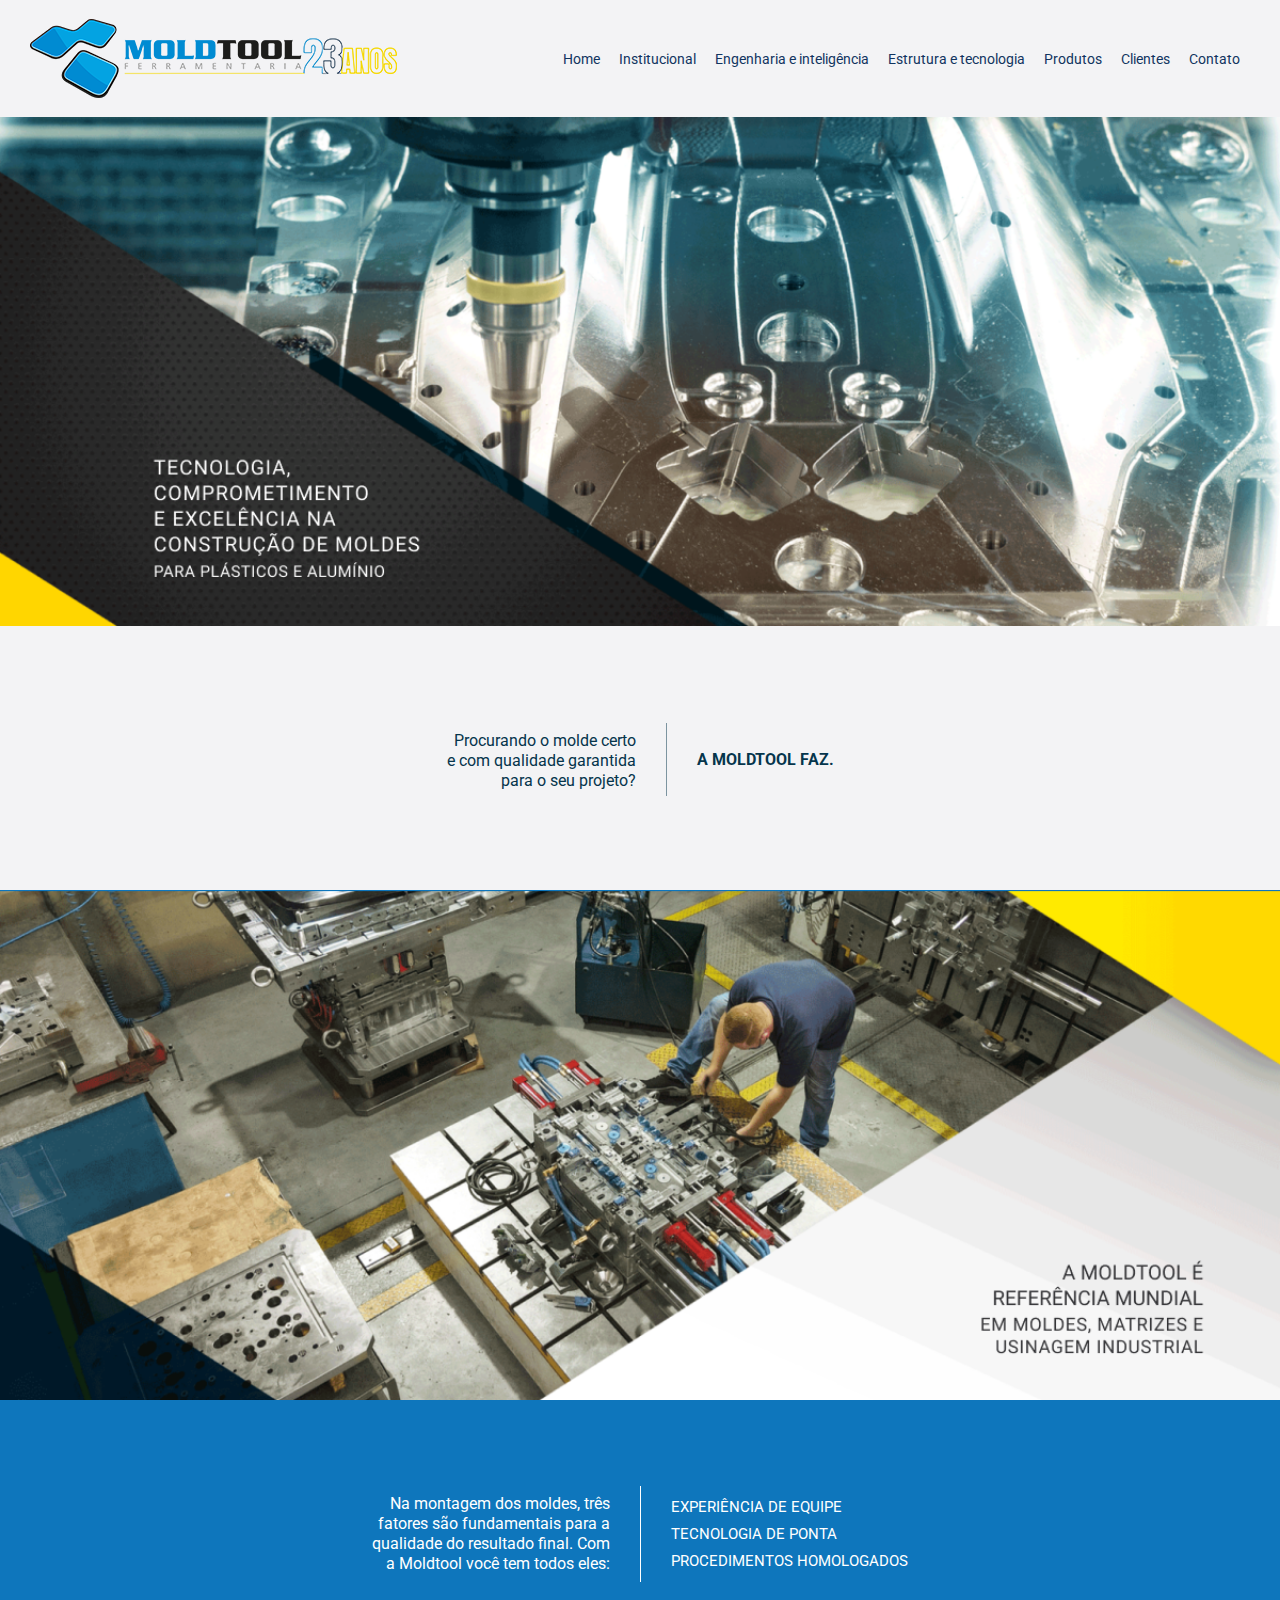
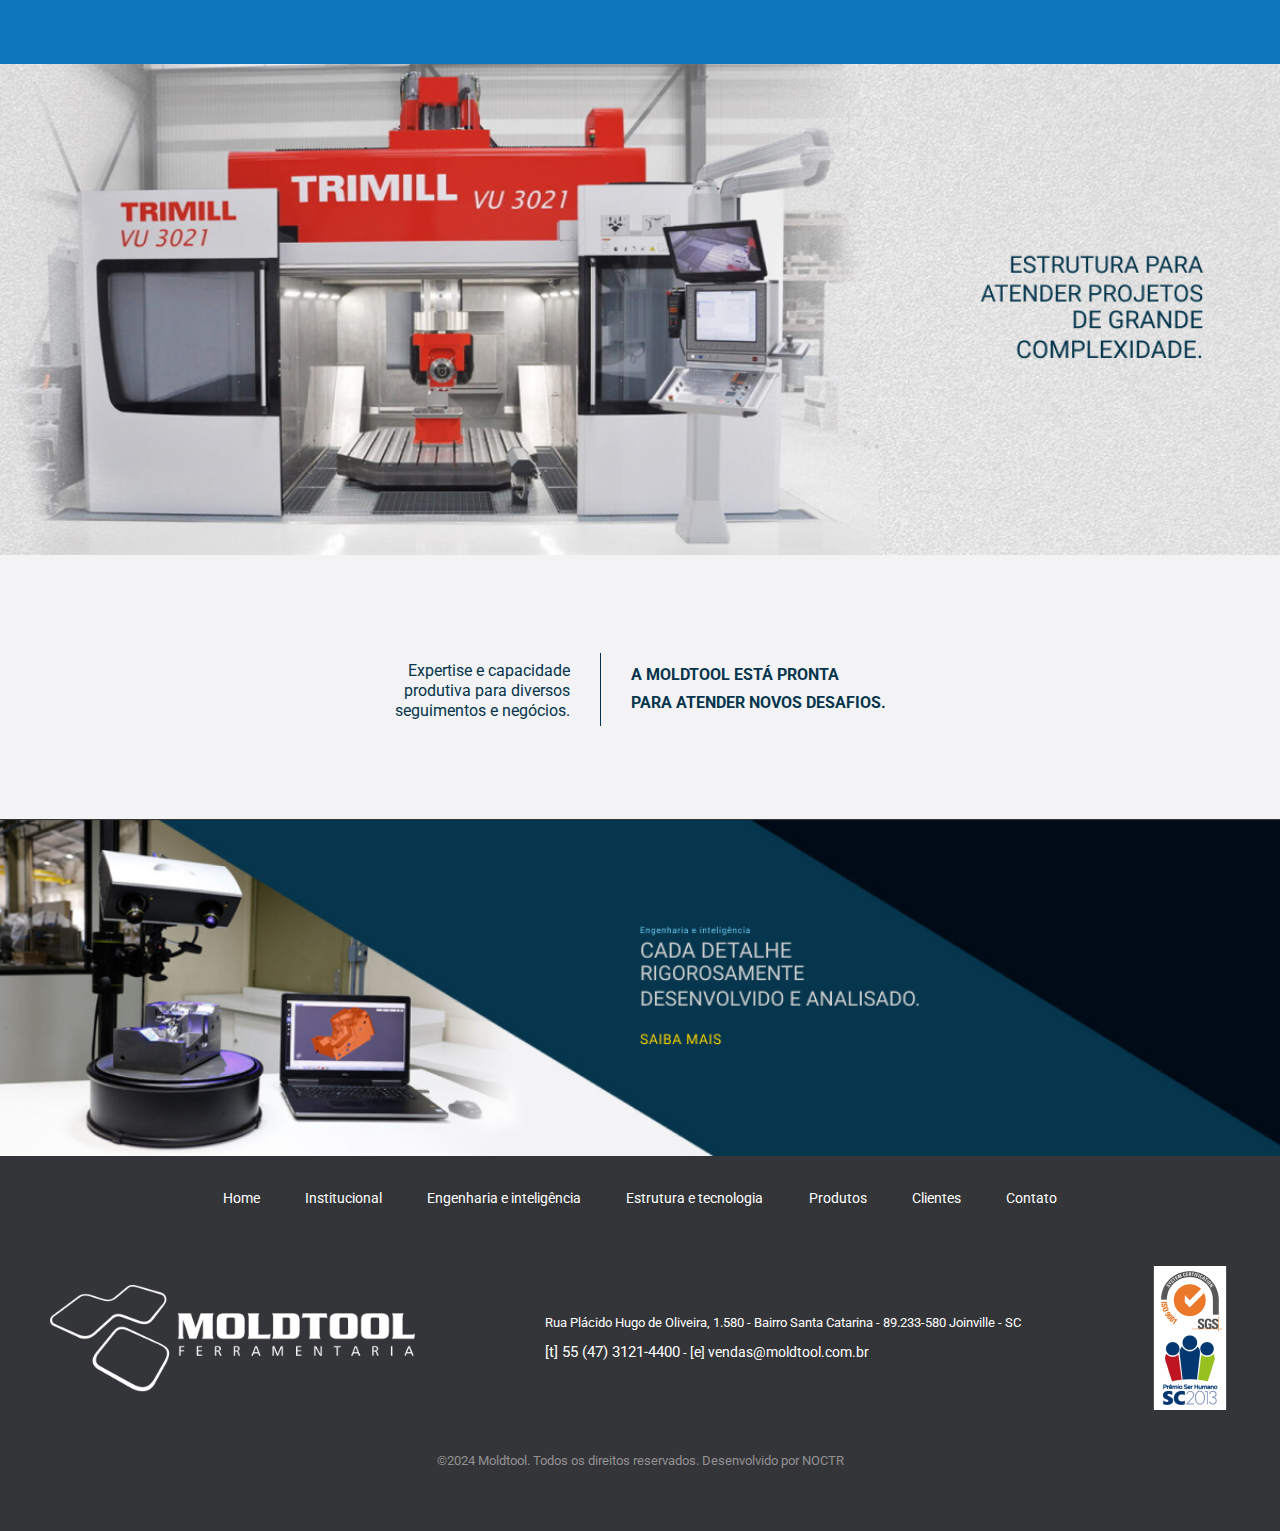
<file: index.html>
<!DOCTYPE html>
<html lang="en">
<head>
    <meta charset="UTF-8">
    <meta http-equiv="X-UA-Compatible" content="IE=edge">
    <meta name="viewport" content="width=device-width, initial-scale=1.0">
    <title>Moldtool - Ferramentaria</title>
    <link rel="stylesheet" href="./index.css">
</head>
<body>
    <nav>
        <img src="imagens/LogoMoldtool.png" alt="Logo Moldtool">
        <div class="nav-items">
            <a href="./index.html">Home</a>
            <a href="./manutencao.html">Institucional</a>
            <a href="./manutencao.html">Engenharia e inteligência</a>
            <a href="./manutencao.html">Estrutura e tecnologia</a>
            <a href="./manutencao.html">Produtos</a>
            <a href="./manutencao.html">Clientes</a>
            <a href="./manutencao.html">Contato</a>
        </div>
    </nav>

    <div>
        <img src="./imagens/home1.png" class="home-images">
    </div>

    <div class="first-divider">
        <div class="first-divider-first-text">
            <p>Procurando o molde certo</p>
            <p>e com qualidade garantida</p>
            <p>para o seu projeto?</p>
        </div>
        <div class="first-divider-border"></div>
        <div class="first-divider-second-text">
            <p>A MOLDTOOL FAZ.</p>
        </div>
    </div>

    <div class="second-image">
        <img src="./imagens/home2.png" class="home-images">
    </div>

    <div class="second-divider">
        <div class="second-divider-first-text">
            <p>Na montagem dos moldes, três</p>
            <p>fatores são fundamentais para a</p>
            <p>qualidade do resultado final. Com</p>
            <p>a Moldtool você tem todos eles:</p>
        </div>
        <div class="second-divider-border"></div>
        <div class="second-divider-second-text">
            <p>EXPERIÊNCIA DE EQUIPE</p>
            <p>TECNOLOGIA DE PONTA</p>
            <p>PROCEDIMENTOS HOMOLOGADOS</p>
        </div>
    </div>

    <div class="home3-div">
        <img src="./imagens/home3.png" class="home-images">
    </div>

    <div class="third-divider">
        <div class="third-divider-first-text">
            <p>Expertise e capacidade</p>
            <p>produtiva para diversos</p>
            <p>seguimentos e negócios.</p>
        </div>
        <div class="third-divider-border"></div>
        <div class="third-divider-second-text">
            <p>A MOLDTOOL ESTÁ PRONTA</p>
            <p>PARA ATENDER NOVOS DESAFIOS.</p>
        </div>
    </div>
    
    <div class="home4-div">
        <img src="./imagens/home4.png" class="home-images">
    </div>

    <footer>
        <div class="footer-header">
            <div class="footer-header-items">
                <a href="./index.html">Home</a>
                <a href="./institucional.html">Institucional</a>
                <a href="./manutencao.html">Engenharia e inteligência</a>
                <a href="./manutencao.html">Estrutura e tecnologia</a>
                <a href="./manutencao.html">Produtos</a>
                <a href="./manutencao.html">Clientes</a>
                <a href="./manutencao.html">Contato</a>
            </div>
        </div>
        <div class="footer-divider"></div>
        <div class="footer-body">
            <img src="./imagens/Logo-Moldtool-branca.png" class="logo-branco">
            <div class="endereco">
                <p>Rua Plácido Hugo de Oliveira, 1.580 - Bairro Santa Catarina - 89.233-580 Joinville - SC</p>
                <p><span class="telefone">[t] 55 (47) 3121-4400</span> - <span class="email">[e] vendas@moldtool.com.br</span> </p>
            </div>
            <img src="./imagens/premio-ser-humano.png">
        </div>
        <div class="copyright">
            <p>©2024 Moldtool. Todos os direitos reservados. Desenvolvido por NOCTR</p>
        </div>
        
    </footer>
    
</body>
</html>
</file>
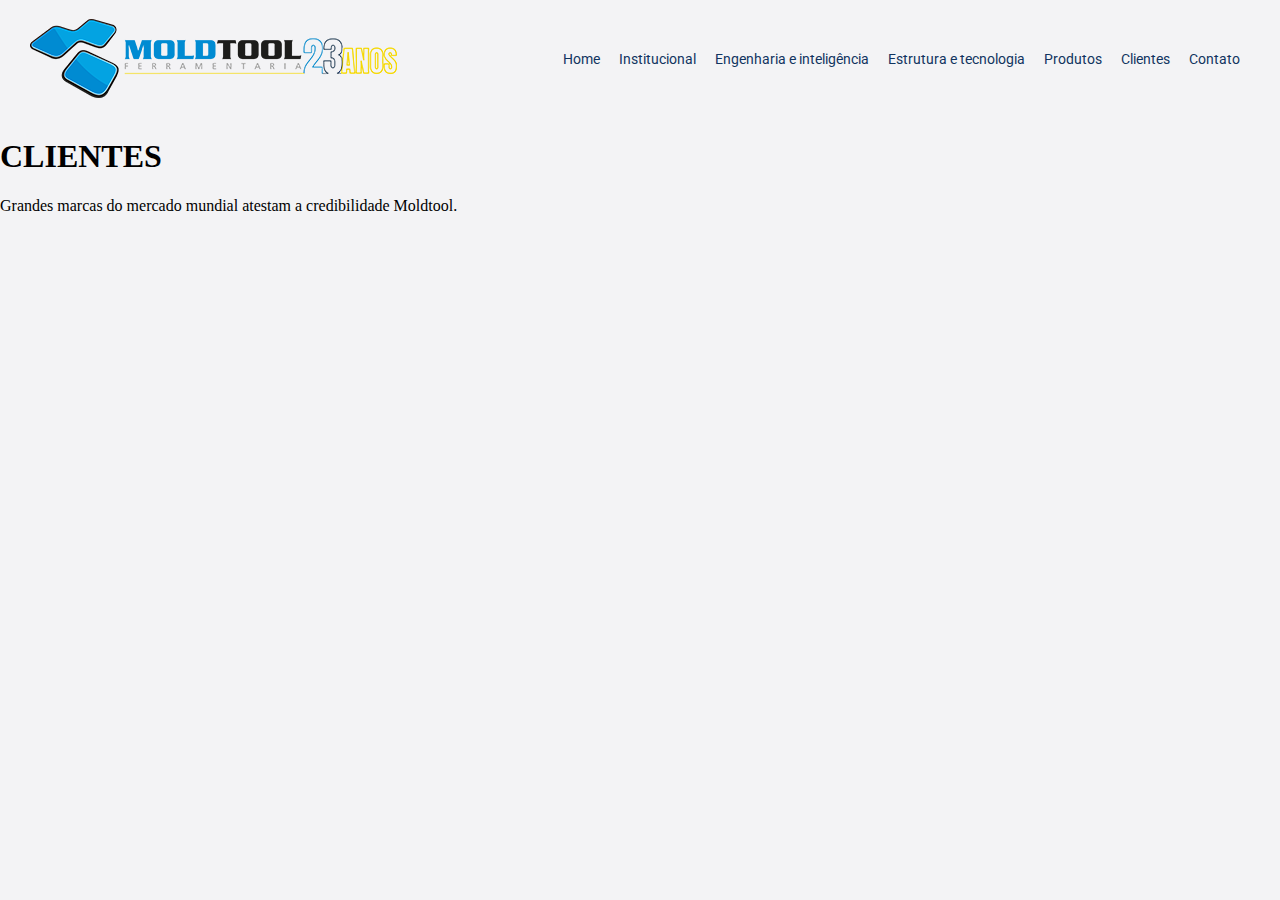
<file: clientes.html>
<!DOCTYPE html>
<html lang="en">
<head>
    <meta charset="UTF-8">
    <meta http-equiv="X-UA-Compatible" content="IE=edge">
    <meta name="viewport" content="width=device-width, initial-scale=1.0">
    <title>Moldtool - Clientes</title>
    <link rel="stylesheet" href="./clientes.css">
</head>
<body>
    <nav>
        <img src="imagens/LogoMoldtool.png" alt="Logo Moldtool">
        <div class="nav-items">
            <a href="./index.html">Home</a>
            <a href="./institucional.html">Institucional</a>
            <a href="./engenharia_inteligencia.html">Engenharia e inteligência</a>
            <a href="./estrutura_tecnologia.html">Estrutura e tecnologia</a>
            <a href="./produtos.html">Produtos</a>
            <a href="./clientes.html">Clientes</a>
            <a href="./contato.html">Contato</a>
        </div>
    </nav>
    <h1>CLIENTES</h1>
    <p>Grandes marcas do mercado mundial atestam a credibilidade Moldtool.</p>

</body>
</html>
</file>
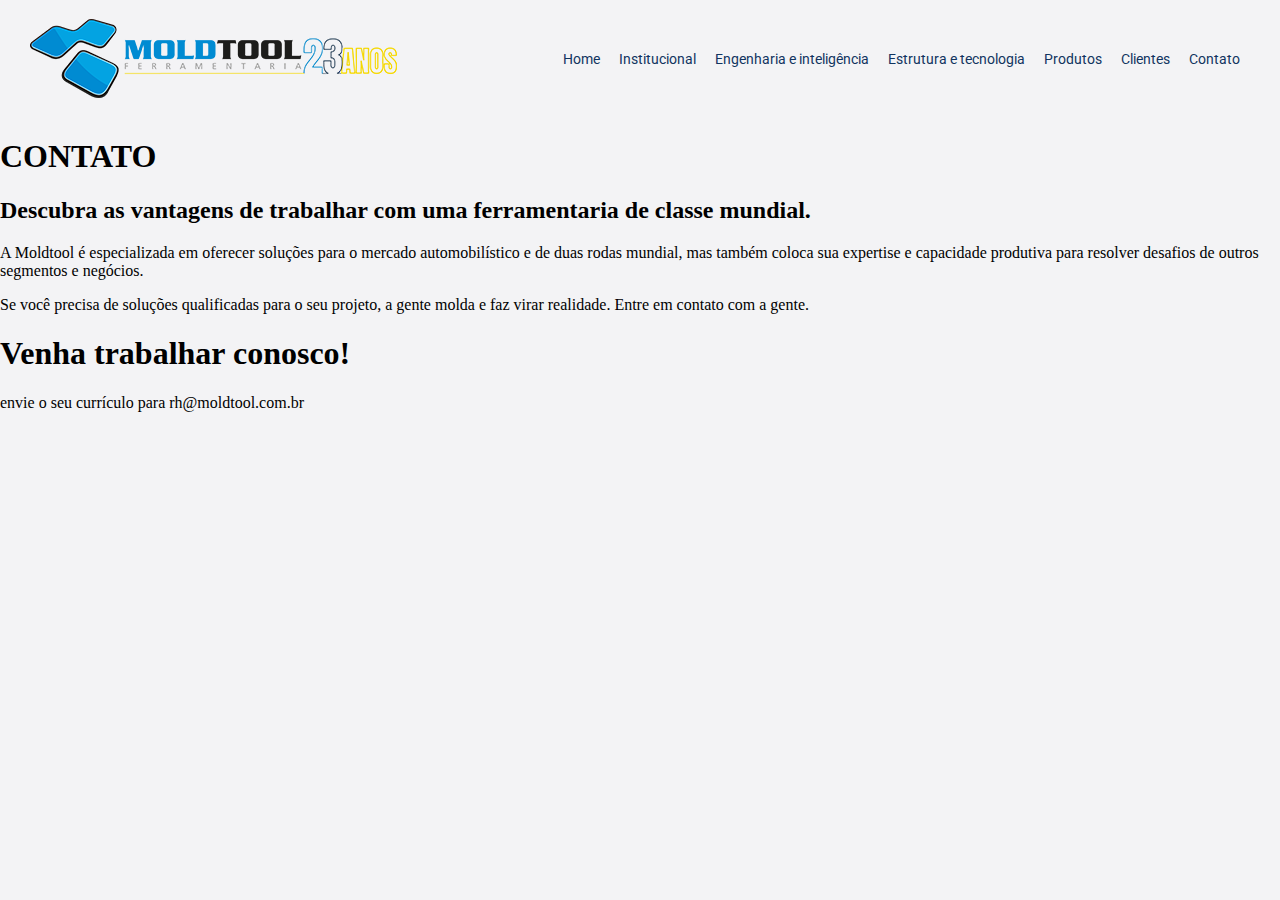
<file: contato.html>
<!DOCTYPE html>
<html lang="en">
<head>
    <meta charset="UTF-8">
    <meta http-equiv="X-UA-Compatible" content="IE=edge">
    <meta name="viewport" content="width=device-width, initial-scale=1.0">
    <title>Moldtool - Contato</title>
    <link rel="stylesheet" href="./contato.css">
</head>
<body>
    <nav>
        <img src="imagens/LogoMoldtool.png" alt="Logo Moldtool">
        <div class="nav-items">
            <a href="./index.html">Home</a>
            <a href="./institucional.html">Institucional</a>
            <a href="./engenharia_inteligencia.html">Engenharia e inteligência</a>
            <a href="./estrutura_tecnologia.html">Estrutura e tecnologia</a>
            <a href="./produtos.html">Produtos</a>
            <a href="./clientes.html">Clientes</a>
            <a href="./contato.html">Contato</a>
        </div>
    </nav>
    <h1>CONTATO</h1>
    <h2>Descubra as vantagens de trabalhar com uma ferramentaria de classe mundial.</h2>

    <p>A Moldtool é especializada em oferecer soluções para o mercado automobilístico e de duas rodas mundial, mas também coloca sua expertise e capacidade produtiva para resolver desafios de outros segmentos e negócios.</p>
    <p>Se você precisa de soluções qualificadas para o seu projeto, a gente molda e faz virar realidade. Entre em contato com a gente.</p>

    <h1>Venha trabalhar conosco! </h1>
    <p> envie o seu currículo para rh@moldtool.com.br</p>

</body>
</html>
</file>
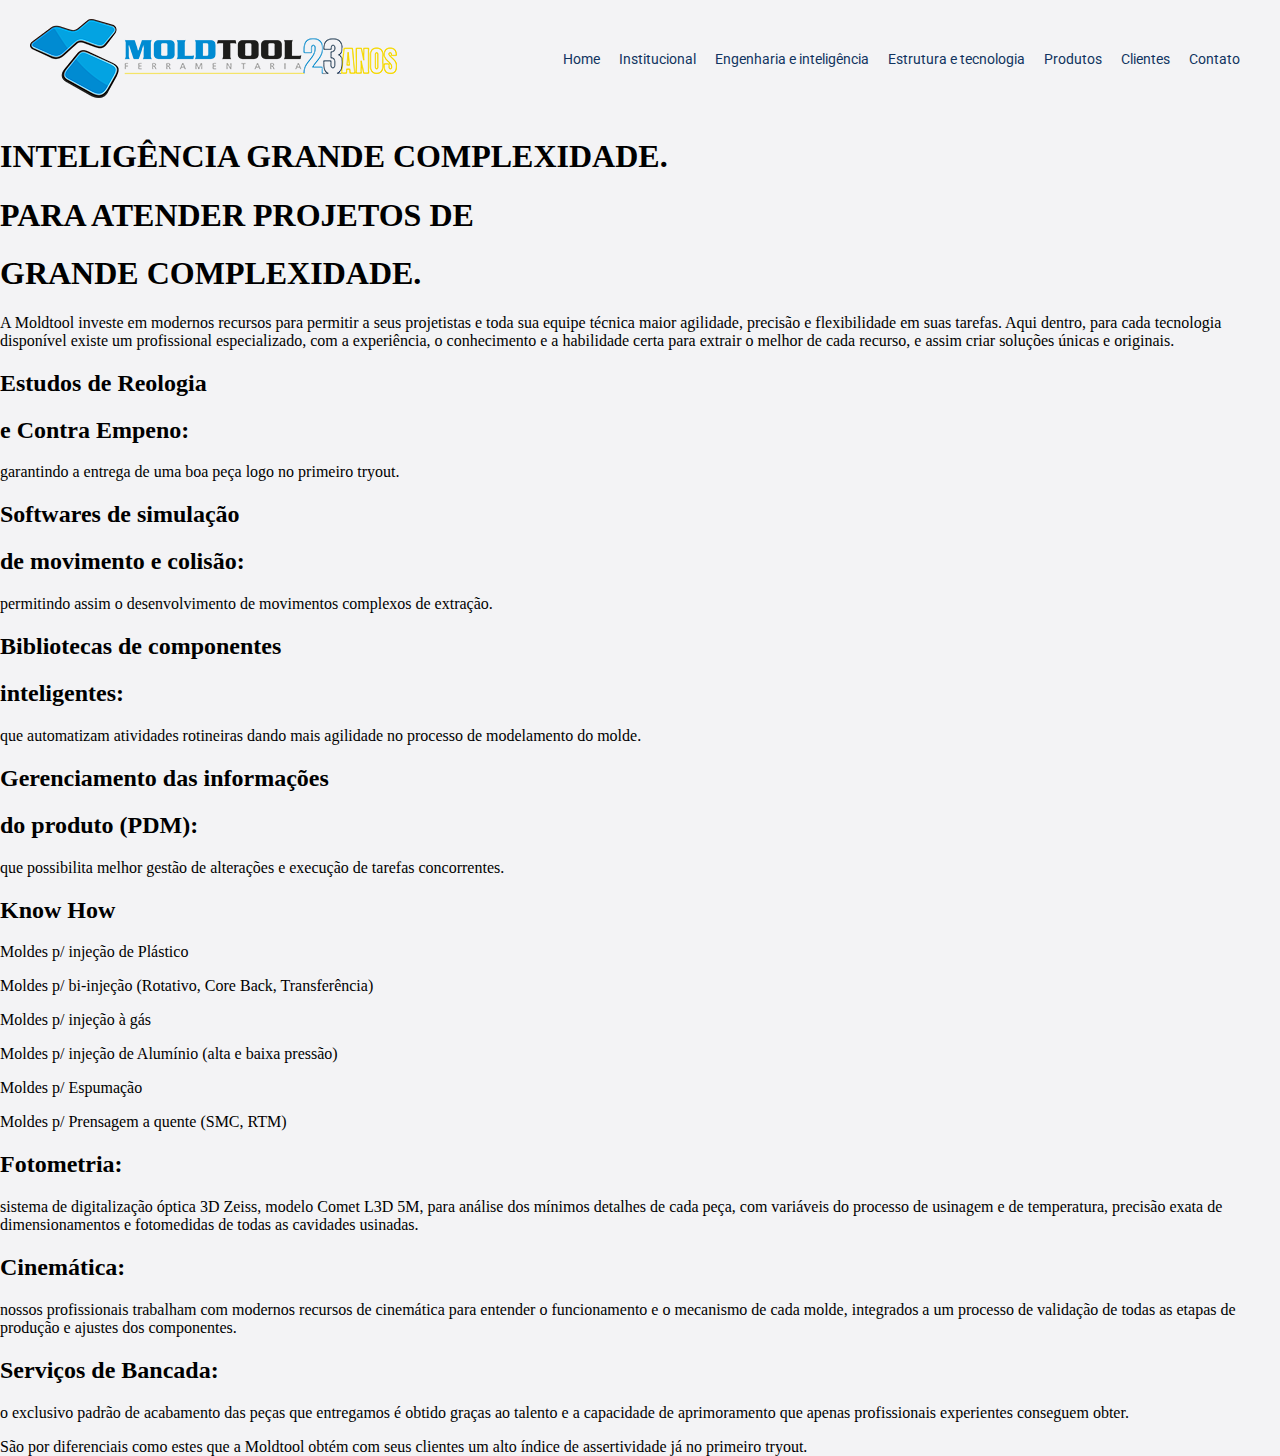
<file: engenharia_inteligencia.html>
<!DOCTYPE html>
<html lang="en">
<head>
    <meta charset="UTF-8">
    <meta http-equiv="X-UA-Compatible" content="IE=edge">
    <meta name="viewport" content="width=device-width, initial-scale=1.0">
    <title>Moldtool - Engenharia e inteligência</title>
    <link rel="stylesheet" href="./engenharia_inteligencia.css">
</head>
<body>
    <nav>
        <img src="imagens/LogoMoldtool.png" alt="Logo Moldtool">
        <div class="nav-items">
            <a href="./index.html">Home</a>
            <a href="./institucional.html">Institucional</a>
            <a href="./engenharia_inteligencia.html">Engenharia e inteligência</a>
            <a href="./estrutura_tecnologia.html">Estrutura e tecnologia</a>
            <a href="./produtos.html">Produtos</a>
            <a href="./clientes.html">Clientes</a>
            <a href="./contato.html">Contato</a>
        </div>
    </nav>
    <h1>INTELIGÊNCIA  GRANDE COMPLEXIDADE.</h1>
    <h1>PARA ATENDER PROJETOS DE</h1>
    <h1>GRANDE COMPLEXIDADE.</h1>

    <p>A Moldtool investe em modernos recursos para permitir a seus projetistas e toda sua equipe técnica maior agilidade, precisão e flexibilidade em suas tarefas. Aqui dentro, para cada tecnologia disponível existe um profissional especializado, com a experiência, o conhecimento e a habilidade certa para extrair o melhor de cada recurso, e assim criar soluções únicas e originais.</p>

    <h2>Estudos de Reologia</h2>
    <h2>e Contra Empeno: </h2>

    <p>garantindo a entrega de uma boa peça logo no primeiro tryout.</p>

    <h2>Softwares de simulação</h2>
    <h2>de movimento e colisão: </h2>

    <p>permitindo assim o desenvolvimento de movimentos complexos de extração.</p>

    <h2>Bibliotecas de componentes</h2>
    <h2>inteligentes:</h2>

    <p>que automatizam atividades rotineiras dando mais agilidade no processo de modelamento do molde.</p>

    <h2>Gerenciamento das informações</h2>
    <h2>do produto (PDM): </h2>

    <p>que possibilita melhor gestão de alterações e execução de tarefas concorrentes.</p>

    <h2>Know How</h2>

    <p>Moldes p/ injeção de Plástico</p>
    <p>Moldes p/ bi-injeção (Rotativo, Core Back, Transferência)</p>
    <p>Moldes p/ injeção à gás</p>
    <p>Moldes p/ injeção de Alumínio (alta e baixa pressão)</p>
    <p>Moldes p/ Espumação</p>
    <p>Moldes p/ Prensagem a quente (SMC, RTM)</p>

    <h2>Fotometria:</h2>

    <p>sistema de digitalização óptica 3D Zeiss, modelo Comet L3D 5M, para análise dos mínimos detalhes de cada peça, com variáveis do processo de usinagem e de temperatura, precisão exata de dimensionamentos e fotomedidas de todas as cavidades usinadas.</p>

    <h2>Cinemática:</h2>

    <p>nossos profissionais trabalham com modernos recursos de cinemática para entender o funcionamento e o mecanismo de cada molde, integrados a um processo de validação de todas as etapas de produção e ajustes dos componentes.</p>

    <h2>Serviços de Bancada:</h2>

    <p>o exclusivo padrão de acabamento das peças que entregamos é obtido graças ao talento e a capacidade de aprimoramento que apenas profissionais experientes conseguem obter.</p>
    <p>São por diferenciais como estes que a Moldtool obtém com seus clientes um alto índice de assertividade já no primeiro tryout.</p>









</body>
</html>
</file>
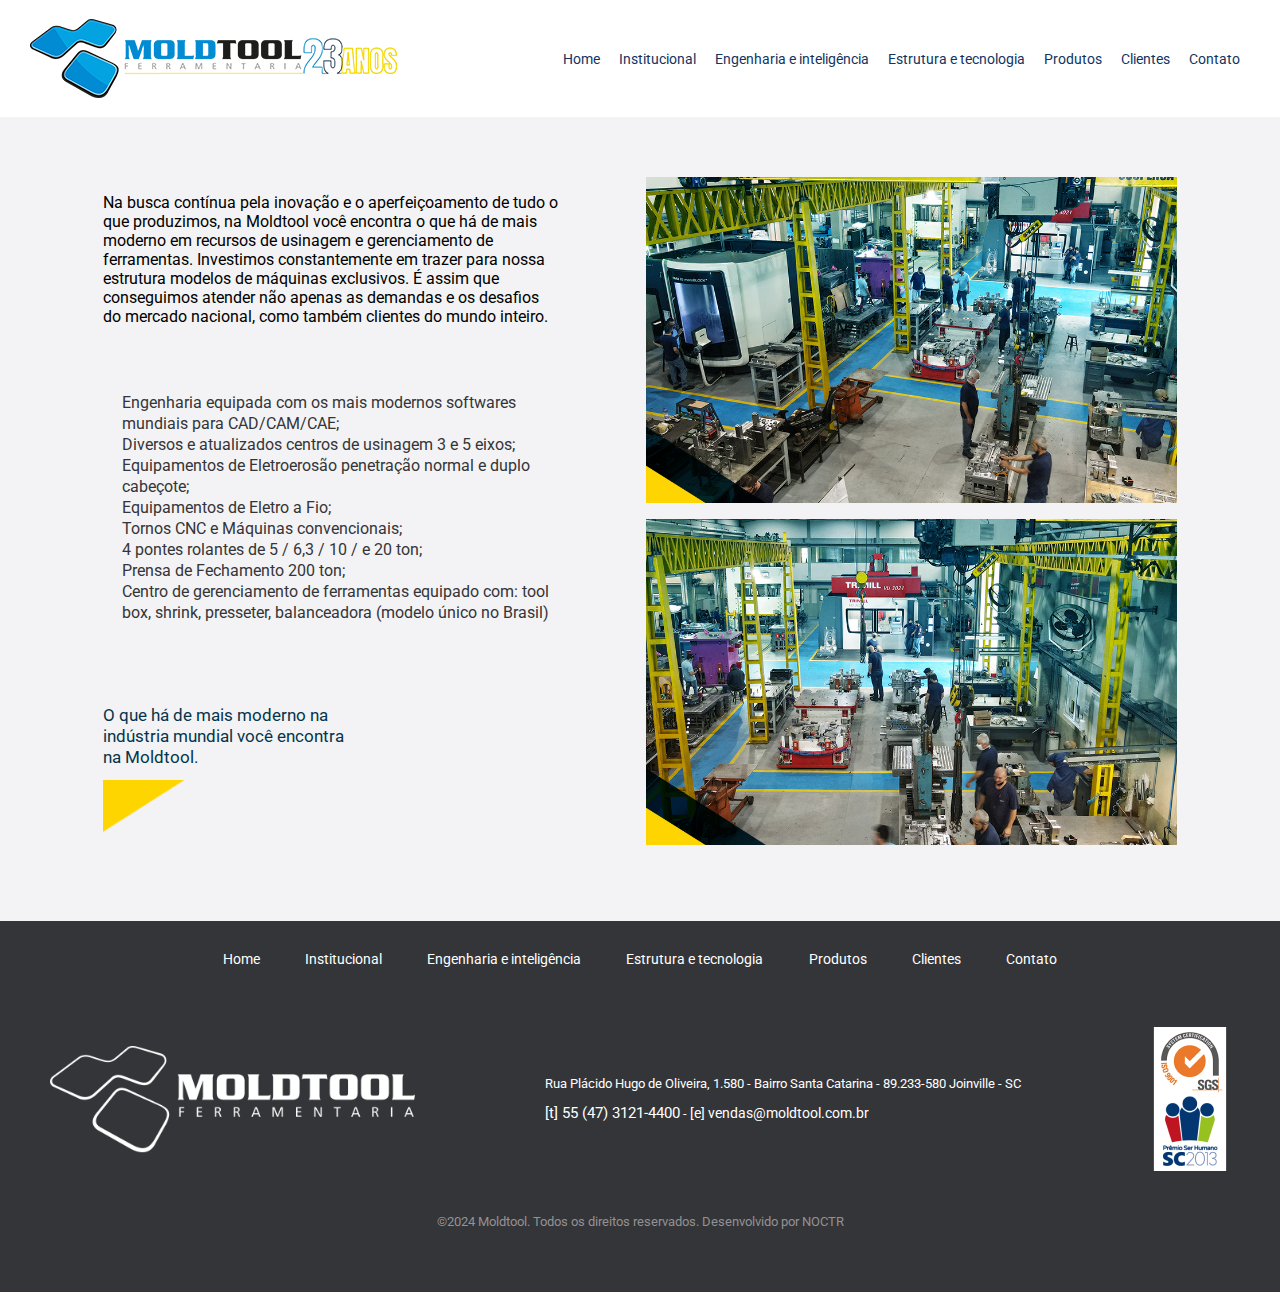
<file: estrutura_tecnologia.html>
<!DOCTYPE html>
<html lang="en">
<head>
    <meta charset="UTF-8">
    <meta http-equiv="X-UA-Compatible" content="IE=edge">
    <meta name="viewport" content="width=device-width, initial-scale=1.0">
    <title>Moldtool - Estrutura e tecnologia</title>
    <link rel="stylesheet" href="./estrutura_tecnologia.css">
</head>
<body>
    <nav>
        <img src="imagens/LogoMoldtool.png" alt="Logo Moldtool">
        <div class="nav-items">
            <a href="./index.html">Home</a>
            <a href="./institucional.html">Institucional</a>
            <a href="./engenharia_inteligencia.html">Engenharia e inteligência</a>
            <a href="./estrutura_tecnologia.html">Estrutura e tecnologia</a>
            <a href="./produtos.html">Produtos</a>
            <a href="./clientes.html">Clientes</a>
            <a href="./contato.html">Contato</a>
        </div>
    </nav>
    <div  class="conteudo">
        <div class="text-container">
            <p class="first-class">Na busca contínua pela inovação e o aperfeiçoamento de tudo o que produzimos, na Moldtool você encontra o que há de mais moderno em recursos de usinagem e gerenciamento de ferramentas. Investimos constantemente em trazer para nossa estrutura modelos de máquinas exclusivos. É assim que conseguimos atender não apenas as demandas e os desafios do mercado nacional, como também clientes do mundo inteiro.</p>

            <div class="middle-text">
                <p>Engenharia equipada com os mais modernos softwares mundiais para CAD/CAM/CAE;</p>
                <p>Diversos e atualizados centros de usinagem 3 e 5 eixos;</p>
                <p>Equipamentos de Eletroerosão penetração normal e duplo cabeçote;</p>
                <p>Equipamentos de Eletro a Fio;</p>
                <p>Tornos CNC e Máquinas convencionais;</p>
                <p>4 pontes rolantes de 5 / 6,3 / 10 / e 20 ton;</p>
                <p>Prensa de Fechamento 200 ton;</p>
                <p>Centro de gerenciamento de ferramentas equipado com: tool box, shrink, presseter, balanceadora (modelo único no Brasil)</p>
            </div>

            <h1 class="third-text">O que há de mais moderno na
            indústria mundial você encontra
            na Moldtool.</h1>
            <img src="./imagens/triangulo2.png" class="triangulo">
        </div>
        <div class="img-container">
            <img src="./imagens/Estrutura_e_tecnologia_1.png" class="imagens">
            <img src="./imagens/Estrutura_e_tecnologia_2.png" class="imagens">
        </div>
    </div>
    

    <footer>
        <div class="footer-header">
            <div class="footer-header-items">
                <a href="./index.html">Home</a>
                <a href="./institucional.html">Institucional</a>
                <a href="./manutencao.html">Engenharia e inteligência</a>
                <a href="./manutencao.html">Estrutura e tecnologia</a>
                <a href="./manutencao.html">Produtos</a>
                <a href="./manutencao.html">Clientes</a>
                <a href="./manutencao.html">Contato</a>
            </div>
        </div>
        <div class="footer-divider"></div>
        <div class="footer-body">
            <img src="./imagens/Logo-Moldtool-branca.png" class="logo-branco">
            <div class="endereco">
                <p>Rua Plácido Hugo de Oliveira, 1.580 - Bairro Santa Catarina - 89.233-580 Joinville - SC</p>
                <p><span class="telefone">[t] 55 (47) 3121-4400</span> - <span class="email">[e] vendas@moldtool.com.br</span> </p>
            </div>
            <img src="./imagens/premio-ser-humano.png">
        </div>
        <div class="copyright">
            <p>©2024 Moldtool. Todos os direitos reservados. Desenvolvido por NOCTR</p>
        </div>
        
    </footer>
</body>
</html>
</file>
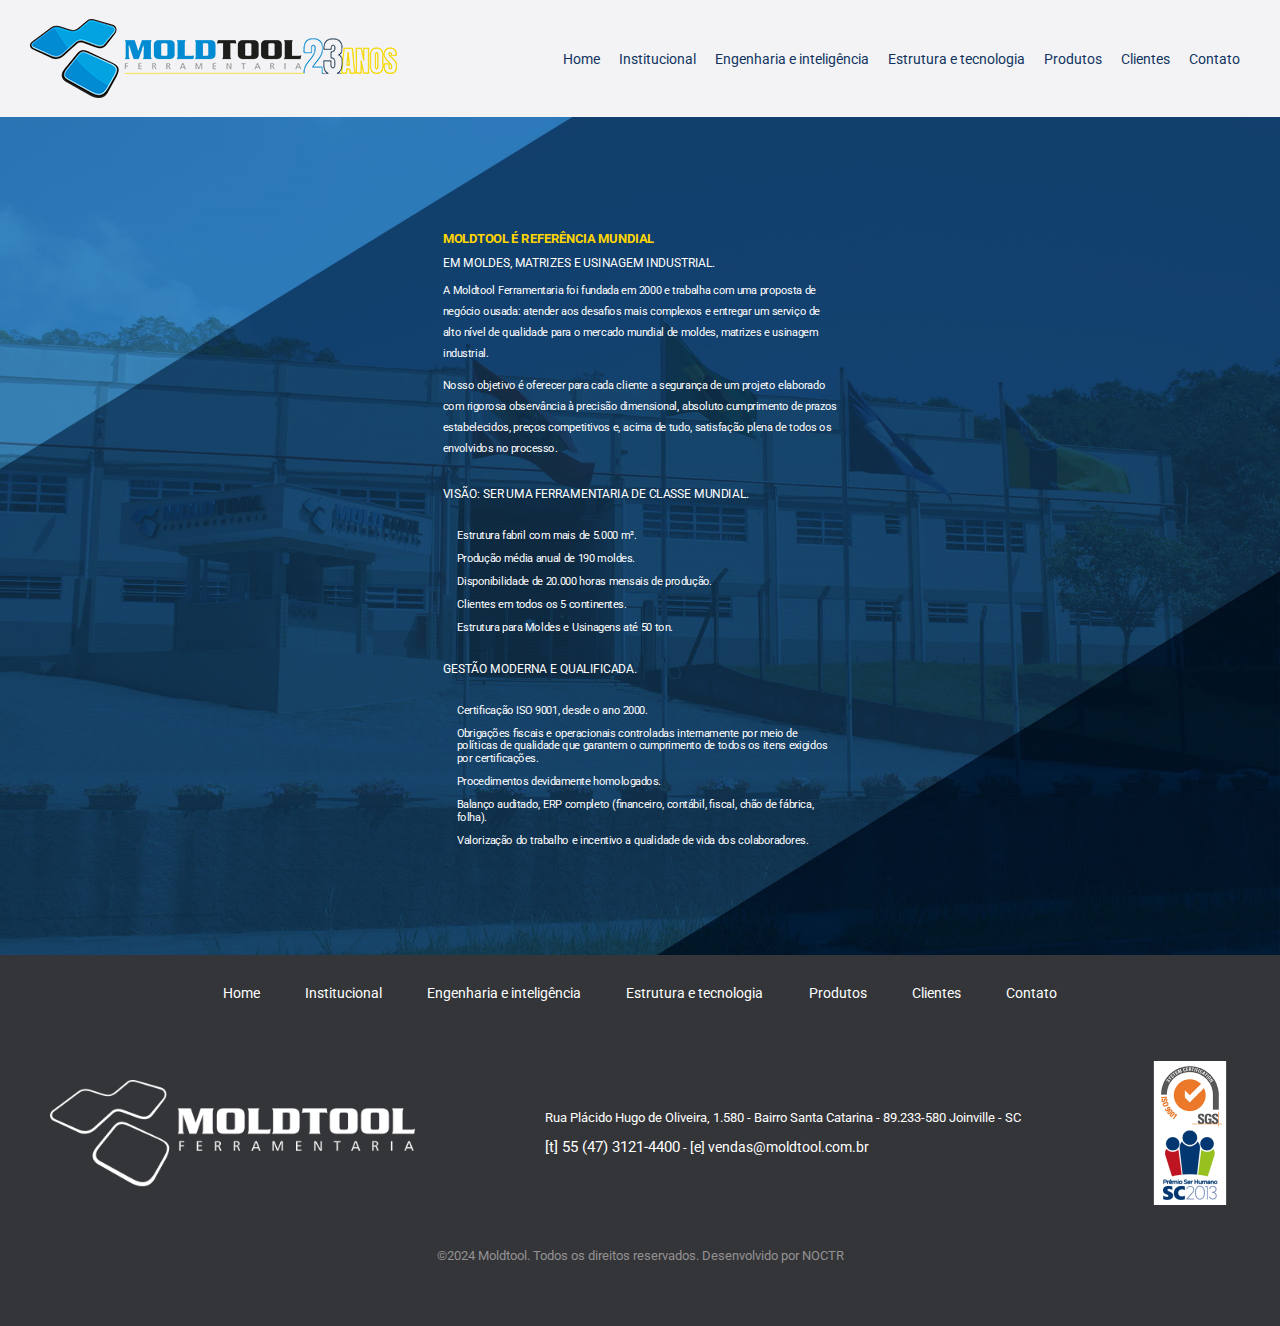
<file: institucional.html>
<!DOCTYPE html>
<html lang="en">
<head>
    <meta charset="UTF-8">
    <meta http-equiv="X-UA-Compatible" content="IE=edge">
    <meta name="viewport" content="width=device-width, initial-scale=1.0">
    <title>Moldtool - Institucional</title>
    <link rel="stylesheet" href="./institucional.css">
</head>
<body>
    <nav>
        <img src="imagens/LogoMoldtool.png" alt="Logo Moldtool">
        <div class="nav-items">
            <a href="./index.html">Home</a>
            <a href="./institucional.html">Institucional</a>
            <a href="./engenharia_inteligencia.html">Engenharia e inteligência</a>
            <a href="./estrutura_tecnologia.html">Estrutura e tecnologia</a>
            <a href="./produtos.html">Produtos</a>
            <a href="./clientes.html">Clientes</a>
            <a href="./contato.html">Contato</a>
        </div>
    </nav>
    
    <div class="parent">
        <img src="./imagens/Moldtool-Institucional.jpg" class="background-image">
        <div class="text-image">
            <h1>MOLDTOOL É REFERÊNCIA MUNDIAL</h1>
            <h2>EM MOLDES, MATRIZES E USINAGEM INDUSTRIAL.</h2>
            <div class="descricao">
                <p>A Moldtool Ferramentaria foi fundada em 2000 e trabalha com uma proposta de negócio ousada: atender aos desafios mais complexos e entregar um serviço de alto nível de qualidade para o mercado mundial de moldes, matrizes e usinagem industrial.</p>
                <p>Nosso objetivo é oferecer para cada cliente a segurança de um projeto elaborado com rigorosa observância à precisão dimensional, absoluto cumprimento de prazos estabelecidos, preços competitivos e, acima de tudo, satisfação plena de todos os envolvidos no processo.</p>
            </div>
            <h3>VISÃO: SER UMA FERRAMENTARIA DE CLASSE MUNDIAL.</h3>
            
            <div class="paragrafo">
                <p>Estrutura fabril com mais de 5.000 m².</p>
                <p>Produção média anual de 190 moldes.</p>
                <p>Disponibilidade de 20.000 horas mensais de produção.</p>
                <p>Clientes em todos os 5 continentes.</p>
                <p>Estrutura para Moldes e Usinagens até 50 ton.</p>
            </div>
            
            <h3>GESTÃO MODERNA E QUALIFICADA.</h3>
            
            <div class="paragrafo">
                <p>Certificação ISO 9001, desde o ano 2000.</p>
                <p>Obrigações fiscais e operacionais controladas internamente por meio de políticas de qualidade que garantem o cumprimento de todos os itens exigidos por certificações.</p>
                <p>Procedimentos devidamente homologados.</p>
                <p>Balanço auditado, ERP completo (financeiro, contábil, fiscal, chão de fábrica, folha).</p>
                <p>Valorização do trabalho e incentivo a qualidade de vida dos colaboradores.</p>
            </div>
        </div>
    </div>
    

    <footer>
        <div class="footer-header">
            <div class="footer-header-items">
                <a href="./index.html">Home</a>
                <a href="./manutencao.html">Institucional</a>
                <a href="./manutencao.html">Engenharia e inteligência</a>
                <a href="./manutencao.html">Estrutura e tecnologia</a>
                <a href="./manutencao.html">Produtos</a>
                <a href="./manutencao.html">Clientes</a>
                <a href="./manutencao.html">Contato</a>
            </div>
        </div>
        <div class="footer-divider"></div>
        <div class="footer-body">
            <img src="./imagens/Logo-Moldtool-branca.png" class="logo-branco">
            <div class="endereco">
                <p>Rua Plácido Hugo de Oliveira, 1.580 - Bairro Santa Catarina - 89.233-580 Joinville - SC</p>
                <p><span class="telefone">[t] 55 (47) 3121-4400</span> - <span class="email">[e] vendas@moldtool.com.br</span> </p>
            </div>
            <img src="./imagens/premio-ser-humano.png">
        </div>
        <div class="copyright">
            <p>©2024 Moldtool. Todos os direitos reservados. Desenvolvido por NOCTR</p>
        </div>
        
    </footer>

</body>
</html>
</file>
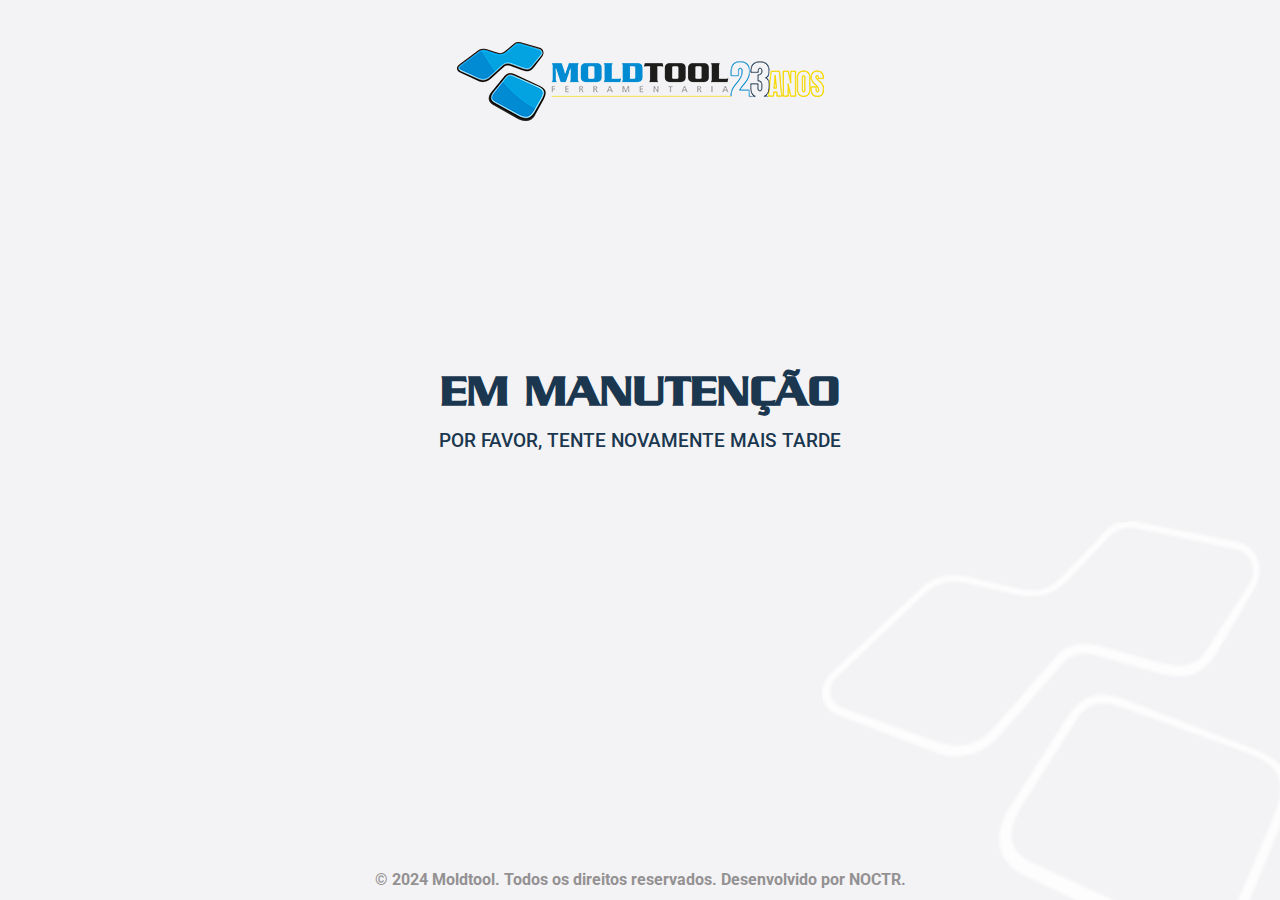
<file: manutencao.html>
<!DOCTYPE html>
<html lang="en">
<head>
    <meta charset="UTF-8">
    <meta name="viewport" content="width=device-width, initial-scale=1.0">
    <title>Moldtool - Manutenção</title>
    <link rel="stylesheet" href="./manutencao.css">
</head>
<body>
    <img class="logo" src="/imagens/LogoMoldtool.png">
    <div class="mensagem">
        <h1>EM MANUTENÇÃO</h1>
        <h2>POR FAVOR, TENTE NOVAMENTE MAIS TARDE</h2>
    </div>
    <img class="vector" src="./imagens/moldtool-vector.png">

    <footer>
        <h1>© 2024 Moldtool. Todos os direitos reservados. Desenvolvido por NOCTR.</h1>
    </footer>
</body>
</html>
</file>
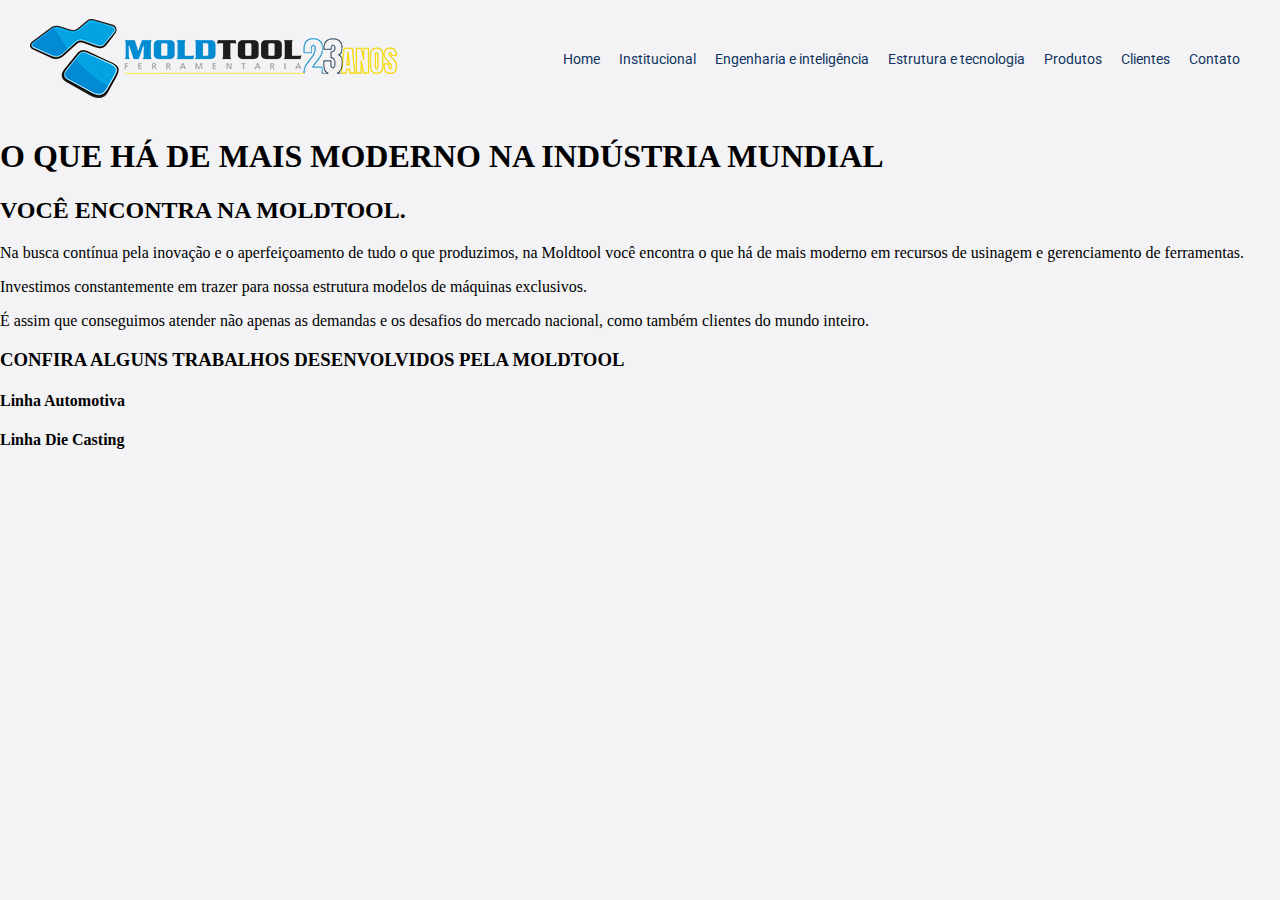
<file: produtos.html>
<!DOCTYPE html>
<html lang="en">
<head>
    <meta charset="UTF-8">
    <meta http-equiv="X-UA-Compatible" content="IE=edge">
    <meta name="viewport" content="width=device-width, initial-scale=1.0">
    <title>Moldtool - Produtos</title>
    <link rel="stylesheet" href="./produtos.css">
</head>
<body>
    <nav>
        <img src="imagens/LogoMoldtool.png" alt="Logo Moldtool">
        <div class="nav-items">
            <a href="./index.html">Home</a>
            <a href="./institucional.html">Institucional</a>
            <a href="./engenharia_inteligencia.html">Engenharia e inteligência</a>
            <a href="./estrutura_tecnologia.html">Estrutura e tecnologia</a>
            <a href="./produtos.html">Produtos</a>
            <a href="./clientes.html">Clientes</a>
            <a href="./contato.html">Contato</a>
        </div>
    </nav>

    <h1>O QUE HÁ DE MAIS MODERNO NA INDÚSTRIA MUNDIAL</h1>
    <h2>VOCÊ ENCONTRA NA MOLDTOOL.</h2>

    <p>Na busca contínua pela inovação e o aperfeiçoamento de tudo o que produzimos, na Moldtool você encontra o que há de mais moderno em recursos de usinagem e gerenciamento de ferramentas.</p>
    <p>Investimos constantemente em trazer para nossa estrutura modelos de máquinas exclusivos.</p>
    <p>É assim que conseguimos atender não apenas as demandas e os desafios do mercado nacional, como também clientes do mundo inteiro.</p>

    <h3>CONFIRA ALGUNS TRABALHOS DESENVOLVIDOS PELA MOLDTOOL</h3>
    <h4>Linha Automotiva</h4>
    <h4>Linha Die Casting</h4>

    
</body>
</html>
</file>
<file: index.css>
@import url('https://fonts.googleapis.com/css2?family=Poppins:ital,wght@0,100;0,200;0,300;0,400;0,500;0,600;0,700;0,800;0,900;1,100;1,200;1,300;1,400;1,500;1,600;1,700;1,800;1,900&family=Roboto:ital,wght@0,100;0,300;0,400;0,500;0,700;0,900;1,100;1,300;1,400;1,500;1,700;1,900&display=swap');
@font-face { font-family: Serpentine; src: url('Serpentine-Medium.otf'); }
@font-face { font-family: Humanist; src: url('humanist-777.otf'); }

body{
    padding: 0px;
    margin: 0px;
    background-color: #F3F3F5;
    height: 100vh;
    width: 100vw;
    font-family: "Roboto", sans-serif;
    overflow-x: hidden;
}

nav{
    display: flex;
    height: 93px;
    align-items: center;
    padding: 12px 30px;
    gap: 156px;
    color: #103460;
    
}

.nav-items{
    display: flex;
    justify-content: space-around;
    width: 100vw;
    font-size: 14px;
}

.nav-items a{
    text-decoration: none;
    color: inherit;
}

.home-images{
    width: 100vw;
}

.banner-home-text{
    position: absolute;
    top: 550px;
    margin-left: 160px;
    color: white;
    font-weight: normal;
    display: flex;
    flex-direction: column;
}

.banner-home-text span{
    font-size: 22px;
}

.banner-home-text-smaller{
    margin-top: 4px;
    font-size: 19px !important;
    
}

.first-divider{
    height: 100px;
    padding-top: 80px;
    padding-bottom: 80px;
    width: 100vw;
    display: flex;
    justify-content: center;
    align-items: center;
    color: #05354C;
    
}

.first-divider-first-text{
    width: auto;
    height: 73px;
    line-height: 4px;
    border-right: 1px ;
    border-right-style: solid;
    border-color: rgba(5,53,76,.5);
    padding-right: 30px;
    text-align: right;
    
    
}

.first-divider-second-text{
    padding-left: 30px;
    font-weight: bold;
}

.banner-home-text2{
    position: absolute;
    top: 1502px;
    margin-left: 1000px;
    color: #353538;
    font-weight: normal;
    display: flex;
    flex-direction: column;
    text-align: right;
}

.banner-home-text2 span{
    font-size: 22px;
}

.banner-home-text-smaller2{
    margin-top: 4px;
    font-size: 19px !important;
    
}



.second-divider{
    height: 100px;
    padding-top: 80px;
    padding-bottom: 80px;
    width: 100vw;
    display: flex;
    justify-content: center;
    align-items: center;
    color: white;
    background-color: #0E76BC;
    
}

.second-divider-first-text{
    width: auto;
    line-height: 4px;
    border-right: 1px ;
    border-right-style: solid;
    border-color: white;
    padding-right: 30px;
    text-align: right;
    
    
}

.second-divider-second-text{
    padding-left: 30px;
    line-height: 12px;
    font-size: 15px;
}

.second-image{
    background-color: #0E76BC;
}

.third-divider{
    height: 100px;
    padding-top: 80px;
    padding-bottom: 80px;
    width: 100vw;
    display: flex;
    justify-content: center;
    align-items: center;
    color: #05354C;
    
}

.third-divider-first-text{
    width: auto;
    height: 73px;
    line-height: 4px;
    border-right: 1px ;
    border-right-style: solid;
    border-color: #05354C;
    padding-right: 30px;
    text-align: right;
    
    
}

.third-divider-second-text{
    padding-left: 30px;
    font-weight: bold;
    line-height: 12px;
}

.home4-div{
    background-color: #343538;

}

footer{
    background-color: #343538;
    color: white;
}

.footer-header{
    padding: 30px 200px;
    
}

.footer-header-items{
    display: flex;
    justify-content: space-around;
    font-size: 14px;
}

.footer-header-items a{
    text-decoration: none;
    color: white;
}

.footer-divider{
    background-color: #000205;
    width: 80%;
    align-self: center;
}

.footer-body{
    display: flex;
    justify-content: space-between;
    padding: 30px 50px;
    align-items: center;
}

.logo-branco{
    width: 365px;
    height: 107px;
}

.endereco{
    font-size: 13px;
}

.telefone{
    font-size: 15px;
}

.email{
    font-size: 14px;
}

.copyright{
    color: #939192;
    font-size: 13px;
    padding-bottom: 50px;
    text-align: center;
}
</file>
<file: clientes.css>
@import url('https://fonts.googleapis.com/css2?family=Poppins:ital,wght@0,100;0,200;0,300;0,400;0,500;0,600;0,700;0,800;0,900;1,100;1,200;1,300;1,400;1,500;1,600;1,700;1,800;1,900&family=Roboto:ital,wght@0,100;0,300;0,400;0,500;0,700;0,900;1,100;1,300;1,400;1,500;1,700;1,900&display=swap');
@font-face { font-family: Serpentine; src: url('Serpentine-Medium.otf'); }
@font-face { font-family: Humanist; src: url('humanist-777.otf'); }

body{
    padding: 0px;
    margin: 0px;
    background-color: #F3F3F5;
    height: 100vh;
    width: 100vw;
}

nav{
    display: flex;
    height: 93px;
    align-items: center;
    padding: 12px 30px;
    gap: 156px;
    color: #103460;
    font-family: "Roboto", sans-serif;
    
    
}

.nav-items{
    display: flex;
    justify-content: space-around;
    width: 100vw;
    font-size: 14px;
}

.nav-items a{
    text-decoration: none;
    color: inherit;
}
</file>
<file: contato.css>
@import url('https://fonts.googleapis.com/css2?family=Poppins:ital,wght@0,100;0,200;0,300;0,400;0,500;0,600;0,700;0,800;0,900;1,100;1,200;1,300;1,400;1,500;1,600;1,700;1,800;1,900&family=Roboto:ital,wght@0,100;0,300;0,400;0,500;0,700;0,900;1,100;1,300;1,400;1,500;1,700;1,900&display=swap');
@font-face { font-family: Serpentine; src: url('Serpentine-Medium.otf'); }
@font-face { font-family: Humanist; src: url('humanist-777.otf'); }

body{
    padding: 0px;
    margin: 0px;
    background-color: #F3F3F5;
    height: 100vh;
    width: 100vw;
}

nav{
    display: flex;
    height: 93px;
    align-items: center;
    padding: 12px 30px;
    gap: 156px;
    color: #103460;
    font-family: "Roboto", sans-serif;
    
    
}

.nav-items{
    display: flex;
    justify-content: space-around;
    width: 100vw;
    font-size: 14px;
}

.nav-items a{
    text-decoration: none;
    color: inherit;
}
</file>
<file: engenharia_inteligencia.css>
@import url('https://fonts.googleapis.com/css2?family=Poppins:ital,wght@0,100;0,200;0,300;0,400;0,500;0,600;0,700;0,800;0,900;1,100;1,200;1,300;1,400;1,500;1,600;1,700;1,800;1,900&family=Roboto:ital,wght@0,100;0,300;0,400;0,500;0,700;0,900;1,100;1,300;1,400;1,500;1,700;1,900&display=swap');
@font-face { font-family: Serpentine; src: url('Serpentine-Medium.otf'); }
@font-face { font-family: Humanist; src: url('humanist-777.otf'); }

body{
    padding: 0px;
    margin: 0px;
    background-color: #F3F3F5;
    height: 100vh;
    width: 100vw;
}

nav{
    display: flex;
    height: 93px;
    align-items: center;
    padding: 12px 30px;
    gap: 156px;
    color: #103460;
    font-family: "Roboto", sans-serif;
    
    
}

.nav-items{
    display: flex;
    justify-content: space-around;
    width: 100vw;
    font-size: 14px;
}

.nav-items a{
    text-decoration: none;
    color: inherit;
}
</file>
<file: estrutura_tecnologia.css>
@import url('https://fonts.googleapis.com/css2?family=Poppins:ital,wght@0,100;0,200;0,300;0,400;0,500;0,600;0,700;0,800;0,900;1,100;1,200;1,300;1,400;1,500;1,600;1,700;1,800;1,900&family=Roboto:ital,wght@0,100;0,300;0,400;0,500;0,700;0,900;1,100;1,300;1,400;1,500;1,700;1,900&display=swap');
@font-face { font-family: Serpentine; src: url('Serpentine-Medium.otf'); }
@font-face { font-family: Humanist; src: url('humanist-777.otf'); }

body{
    padding: 0px;
    margin: 0px;
    background-color: #F3F3F5;
    height: 100vh;
    width: 100vw;
    font-family: "Roboto", sans-serif;
}

nav{
    display: flex;
    height: 93px;
    align-items: center;
    background-color: white;
    padding: 12px 30px;
    gap: 156px;
    color: #103460;
    font-family: "Roboto", sans-serif;
    
    
}

.nav-items{
    display: flex;
    justify-content: space-around;
    width: 100vw;
    font-size: 14px;
}

.nav-items a{
    text-decoration: none;
    color: inherit;
}

footer{
    background-color: #343538;
    color: white;
}

.footer-header{
    padding: 30px 200px;
    
}

.footer-header-items{
    display: flex;
    justify-content: space-around;
    font-size: 14px;
}

.footer-header-items a{
    text-decoration: none;
    color: white;
}

.footer-divider{
    background-color: #000205;
    width: 80%;
    align-self: center;
}

.footer-body{
    display: flex;
    justify-content: space-between;
    padding: 30px 50px;
    align-items: center;
}

.logo-branco{
    width: 365px;
    height: 107px;
}

.endereco{
    font-size: 13px;
}

.telefone{
    font-size: 15px;
}

.email{
    font-size: 14px;
}

.copyright{
    color: #939192;
    font-size: 13px;
    padding-bottom: 50px;
    text-align: center;
}

.conteudo{
    display: flex;
    flex-direction: row;
    background-color: #F3F3F5 !important;
    justify-content: space-around;
    padding: 60px;
}

.imagens{
   height: 326px;
   width: 531px;
   padding-bottom: 16px;
}

.text-container{
    width: 457px;
}
.img-container{
    display: flex;
    flex-direction: column;
    align-items: center;
}

.first-text{
    font-size: 16px;
    line-height: 21px;
    color: #353538 !important;
}

.middle-text{
    font-size: 16px;
    
    padding-left: 19px;
    padding-top: 50px;
    color: #353538 !important;
}
.middle-text p{
    line-height: 21px !important;
    margin: 0px !important;
    padding: 0px !important;
}


.third-text{
    font-size: 17px;
    line-height: 21px;
    padding-top: 71px;
    width: 243px;
    font-weight: normal;
    color: #05354C;
}
</file>
<file: institucional.css>
@import url('https://fonts.googleapis.com/css2?family=Poppins:ital,wght@0,100;0,200;0,300;0,400;0,500;0,600;0,700;0,800;0,900;1,100;1,200;1,300;1,400;1,500;1,600;1,700;1,800;1,900&family=Roboto:ital,wght@0,100;0,300;0,400;0,500;0,700;0,900;1,100;1,300;1,400;1,500;1,700;1,900&display=swap');
@font-face { font-family: Serpentine; src: url('Serpentine-Medium.otf'); }
@font-face { font-family: Humanist; src: url('humanist-777.otf'); }

body{
    padding: 0px;
    margin: 0px;
    background-color: #F3F3F5;
    height: 100vh;
    width: 100vw;
    font-family: "Roboto", sans-serif;
    overflow-x: hidden;
}

nav{
    display: flex;
    height: 93px;
    align-items: center;
    padding: 12px 30px;
    gap: 156px;
    color: #103460;
    font-family: "Roboto", sans-serif;
    
    
}

.nav-items{
    display: flex;
    justify-content: space-around;
    width: 100vw;
    font-size: 14px;
}

.nav-items a{
    text-decoration: none;
    color: inherit;
}

footer{
    background-color: #343538;
    color: white;
}

.footer-header{
    padding: 30px 200px;
    
}

.footer-header-items{
    display: flex;
    justify-content: space-around;
    font-size: 14px;
}

.footer-header-items a{
    text-decoration: none;
    color: white;
}

.footer-divider{
    background-color: #000205;
    width: 80%;
    align-self: center;
}

.footer-body{
    display: flex;
    justify-content: space-between;
    padding: 30px 50px;
    align-items: center;
}

.logo-branco{
    width: 365px;
    height: 107px;
}

.endereco{
    font-size: 13px;
}

.telefone{
    font-size: 15px;
}

.email{
    font-size: 14px;
}

.copyright{
    color: #939192;
    font-size: 13px;
    padding-bottom: 50px;
    text-align: center;
}

.parent{
    position: relative;
}

.background-image{
    margin-bottom: -4px;
    max-width: 100%;
    height: auto;
}

.text-image{
    position: absolute;
    top: -30px;
    left: 0; 
    right: 0; 
    margin-left: auto; 
    margin-right: auto; 
    width: 565px;
    align-items: center;
    color: white;
    scale: 0.7;
    
}
@media (min-width: 1920px) and (max-width: 2560px)  {
    .text-image{
        top: 120px;
        scale: 1;
    }
}

.text-image h1{
    font-size: 18px;
    font-weight: bold;
    color: #FFD503;
}
.text-image h2{
    font-size: 17px;
    font-weight: normal;
    
}
.text-image h3{
    font-size: 17px;
    font-weight: normal;
    padding-top: 23px;
    padding-bottom: 23px;
}
.text-image p{
    font-size: 15px;
    font-weight: normal;
    
}

.descricao{
    line-height: 30px;
}

.paragrafo{
    padding-left: 20px;
}
</file>
<file: manutencao.css>
@import url('https://fonts.googleapis.com/css2?family=Poppins:ital,wght@0,100;0,200;0,300;0,400;0,500;0,600;0,700;0,800;0,900;1,100;1,200;1,300;1,400;1,500;1,600;1,700;1,800;1,900&family=Roboto:ital,wght@0,100;0,300;0,400;0,500;0,700;0,900;1,100;1,300;1,400;1,500;1,700;1,900&display=swap');
@font-face { font-family: Serpentine; src: url('Serpentine-Medium.otf'); }
@font-face { font-family: Humanist; src: url('humanist-777.otf'); }

body{
    padding: 0px;
    margin: 0px;
    background-color: #F3F3F5;
    height: 100vh;
}

.logo{
    padding-top: 42px;
    display: block;
    margin-left: auto;
    margin-right: auto;
    
}

.vector{
    position: absolute;
    right: 0px;
    bottom: 0px;
}

.mensagem{
    text-align: center;
    margin-top: 258px;
    color: #1A374F;
    line-height: 21px;

}

.mensagem h1{
    font-weight: bold;
    font-family: "Serpentine", sans-serif;
    font-size: 44px;
    
}

.mensagem h2{
    font-family: "Roboto", sans-serif;
    font-weight: 500;
    font-style: normal;
    font-size: 19px;
}

footer{
    font-family: "Roboto", sans-serif;
    font-weight: 500;
    font-style: normal;
    position: absolute;
    width: 100%;
    bottom: 0;
    text-align: center;
    color: #939192;
    font-size: 8px;
}


@media screen and (max-width:1700px){
    .vector {
        width: 568px;
        height: 491px;
    }
}

@media screen and (max-width:1400px){
    .vector {
        width: 468px;
        height: 391px;
    }
}

@media screen and (max-width:820px){
    .vector {
        visibility: hidden;
    }
    .mensagem{
        margin-top: 150px;
    }
    .mensagem h1{
        font-size: 33px;
    }
    .mensagem h2{
        font-size: 14px;
    }
    footer h1{
        font-size: 10px;
    }
}
</file>
<file: produtos.css>
@import url('https://fonts.googleapis.com/css2?family=Poppins:ital,wght@0,100;0,200;0,300;0,400;0,500;0,600;0,700;0,800;0,900;1,100;1,200;1,300;1,400;1,500;1,600;1,700;1,800;1,900&family=Roboto:ital,wght@0,100;0,300;0,400;0,500;0,700;0,900;1,100;1,300;1,400;1,500;1,700;1,900&display=swap');
@font-face { font-family: Serpentine; src: url('Serpentine-Medium.otf'); }
@font-face { font-family: Humanist; src: url('humanist-777.otf'); }

body{
    padding: 0px;
    margin: 0px;
    background-color: #F3F3F5;
    height: 100vh;
    width: 100vw;
}

nav{
    display: flex;
    height: 93px;
    align-items: center;
    padding: 12px 30px;
    gap: 156px;
    color: #103460;
    font-family: "Roboto", sans-serif;
    
    
}

.nav-items{
    display: flex;
    justify-content: space-around;
    width: 100vw;
    font-size: 14px;
}

.nav-items a{
    text-decoration: none;
    color: inherit;
}
</file>
